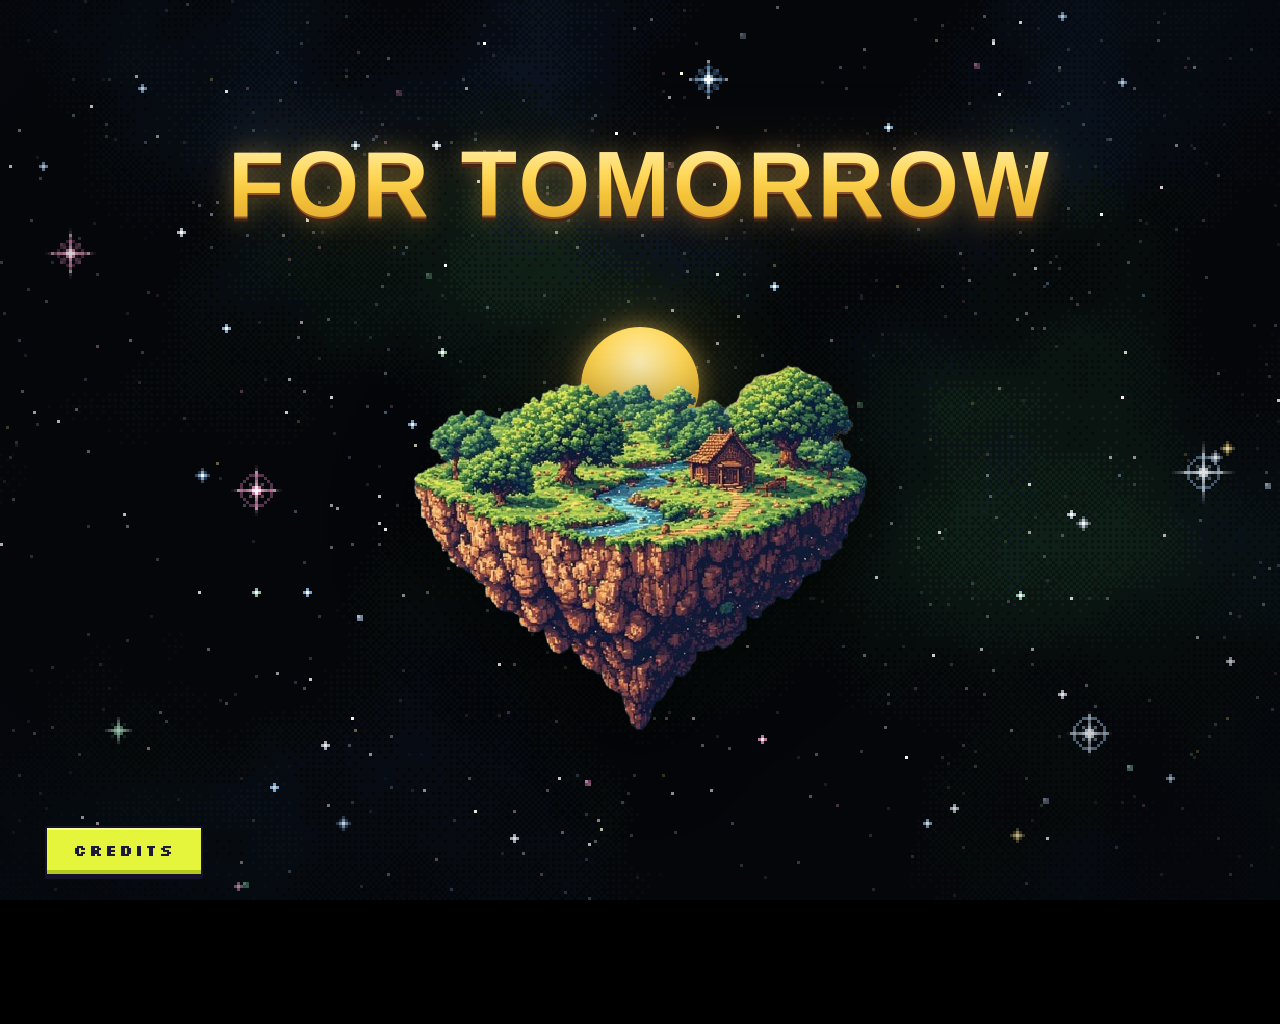
<file: index.html>
<!DOCTYPE html>
<html lang="en">
  <head>
    <meta charset="utf-8" />
    <meta name="viewport" content="width=device-width, initial-scale=1" />
    <title>For Tomorrow — Pixel Eco Quest</title>
    <link rel="preconnect" href="https://fonts.googleapis.com" />
    <link rel="preconnect" href="https://fonts.gstatic.com" crossorigin />
    <link href="https://fonts.googleapis.com/css2?family=Silkscreen:wght@400;700&display=swap" rel="stylesheet" />
    <link rel="stylesheet" href="css/styles.css" />
  </head>
  <body>
    <!-- Screens -->
    <section id="menu" class="screen">
      <canvas class="sky" aria-hidden="true"></canvas>

      <div class="logo-wrapper">
        <h1 class="logo gold-title">FOR TOMORROW</h1>
      </div>

      <div class="island-area" id="islandArea">
        <div class="glow" id="glow"></div>
        <div
          class="sun"
          id="sun"
          role="button"
          aria-label="Rising sun"
          style="position: relative; top: 1cm; z-index: 0"
        ></div>
        <div class="island" aria-hidden="true"></div>
        <p class="prompt" id="prompt">
          walk for tomorrow?<small>click the sun to proceed</small>
        </p>

      </div>

      <!-- outside the floating island group so it stays pinned bottom-left -->
      <button class="btn credits" id="btnCredits">Credits</button>
    </section>

    <section id="loading" class="screen hidden">
      <canvas class="sky" aria-hidden="true"></canvas>
      <h1 class="loading-title gold-title center">Loading&hellip;</h1>
      <div class="loader" aria-label="Loading bar"></div>
      <p class="quote">
        &ldquo;at the end of the day we are just slightly evolved monkeys on a
        floating piece of rock&rdquo;
      </p>
    </section>

    <!-- Intro: detailed instruction shown before play (final text: TBD by you) -->
    <section id="intro" class="screen hidden">
      <canvas class="sky" aria-hidden="true"></canvas>
      <h1 class="intro-title gold-title center">Walk for Tomorrow</h1>
      <p class="intro-text center" id="introText">
        No rules. No hints. Just a road that waits. Every step whispers of
        what&apos;s ahead. Keep moving, and tomorrow will reveal itself. Walk for
        tomorrow.
      </p>
      <p class="intro-continue center">press any key</p>
    </section>

    <!-- Game: single pixel canvas (480×270 internal, scaled up) -->
    <section id="game" class="screen hidden">
      <canvas id="gameCanvas" width="480" height="270"></canvas>
    </section>

    <!-- Ending message (final text: TBD by you) -->
    <section id="ending" class="screen hidden">
      <canvas class="sky" aria-hidden="true"></canvas>
      <p class="ending-message center" id="endingMessage"></p>
      <button class="btn ending-credits" id="endingCredits">Credits</button>
    </section>

    <!-- Credits: Star Wars crawl -->
    <section id="credits" class="screen hidden">
      <canvas class="sky" aria-hidden="true"></canvas>
      <button class="btn credits-back" id="creditsBack">&#8592; Back</button>
      <div class="crawl-wrap">
        <div class="crawl-content">
          <h2 class="crawl-title gold-title">For Tomorrow</h2>
          <p class="crawl-sub">Pixel Eco Quest &mdash; v0.1</p>
          <hr class="crawl-rule" />
          <p class="crawl-body">
            A pixel-art interactive platform born from the belief that
            small actions ripple into tomorrow.
          </p>
          <p class="crawl-body">
            Built with &hearts; for the planet, for schools,
            and for every student who dared to imagine a greener future.
          </p>
          <hr class="crawl-rule" />
          <p class="crawl-body">Made by</p>
          <p class="crawl-handle">athir-a</p>
          <a
            class="crawl-link"
            href="https://github.com/athir-a"
            target="_blank"
            rel="noopener noreferrer"
          >github.com/athir-a</a>
          <hr class="crawl-rule" />
          <p class="crawl-end">May the future be green. 🌱</p>
        </div>
      </div>
    </section>

    <script src="js/sky.js"></script>
    <script src="js/main.js"></script>
  </body>
</html>
</file>
